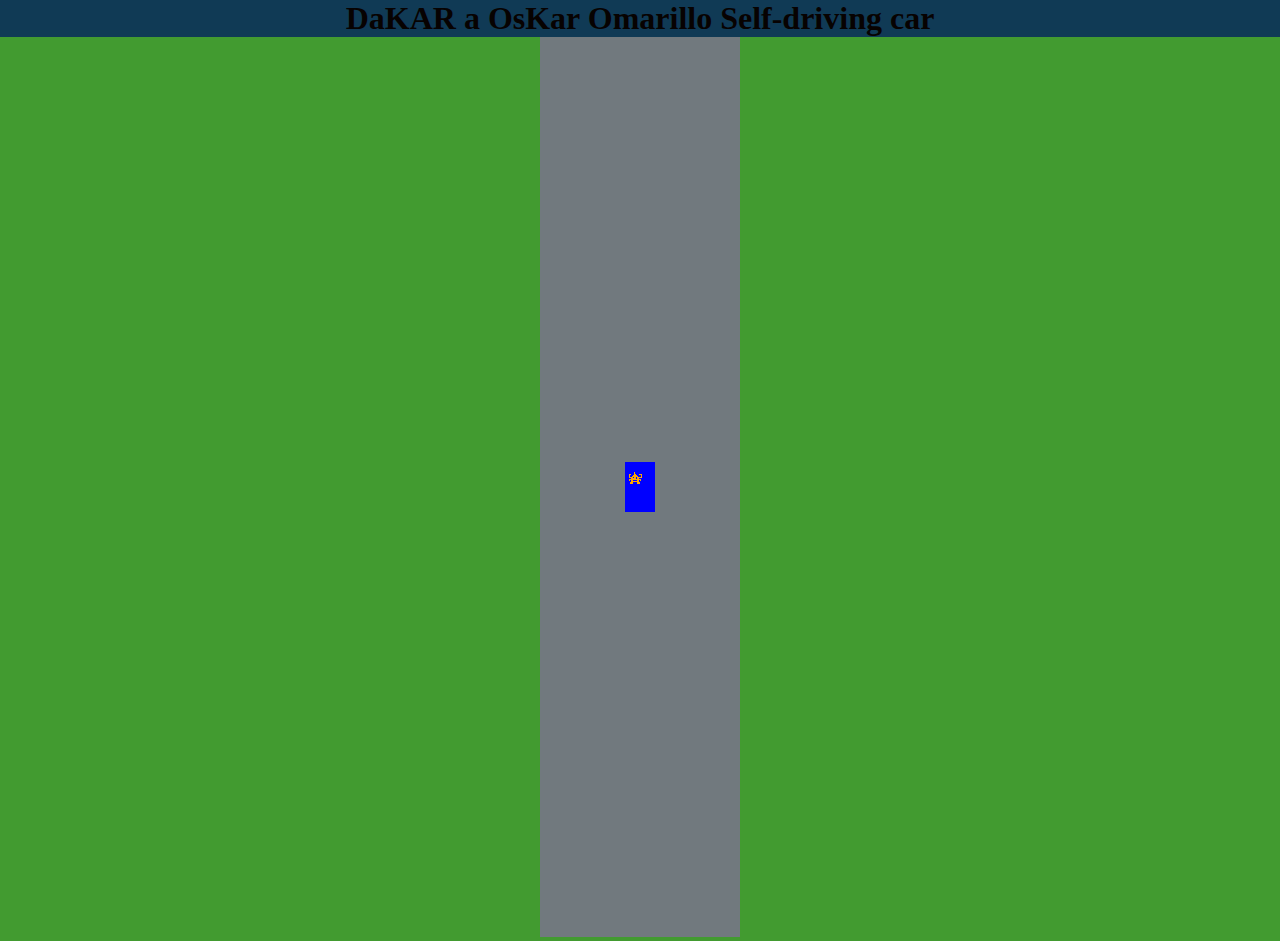
<file: 1. Car driving mechanics/index.html>
<!DOCTYPE html>
<html lang="it">
    <title>DaKar </title>
    <link rel="stylesheet" href="style.css">
</head>
<body>
    <h1>DaKAR a OsKar Omarillo Self-driving car</h1>
    <canvas id="myCanvas"></canvas>
    <script type="module" src="main.js"></script>
</body>
</html>
</file>
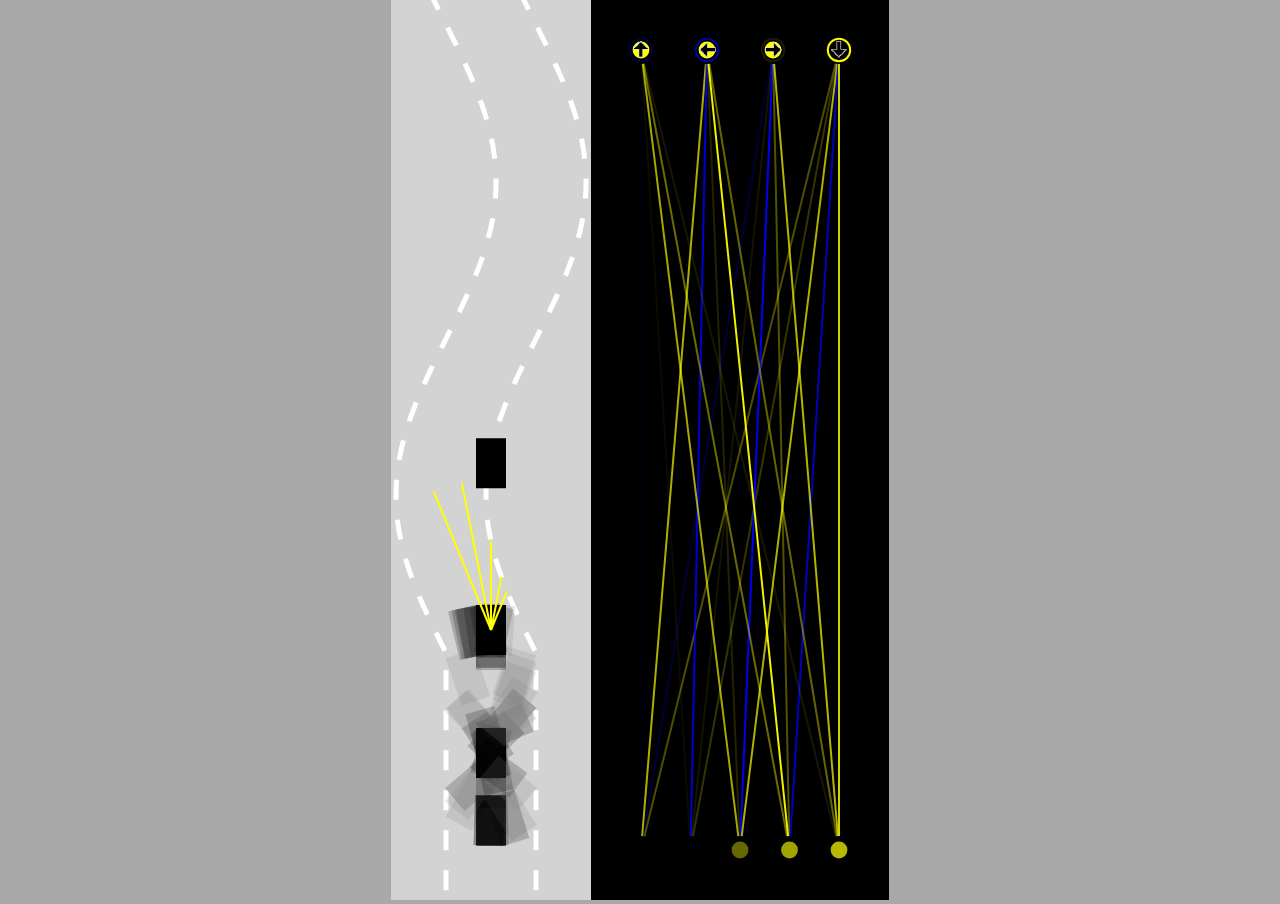
<file: 10. Live stream variant/index.html>
<!DOCTYPE html>
<html>
<head>
   <title>JS - Self-driving Car - LIVE</title>
   <link rel="stylesheet" href="style.css">
</head>
<body>
   <canvas id="carCanvas"></canvas><canvas id="networkCanvas"></canvas>
   <script src="visualizer.js"></script>
   <script src="network.js"></script>
   <script src="sensor.js"></script>
   <script src="utils.js"></script>
   <script src="road.js"></script>
   <script src="controls.js"></script>
   <script src="car.js"></script>
   <script src="main.js"></script>
</body>
</html>
</file>
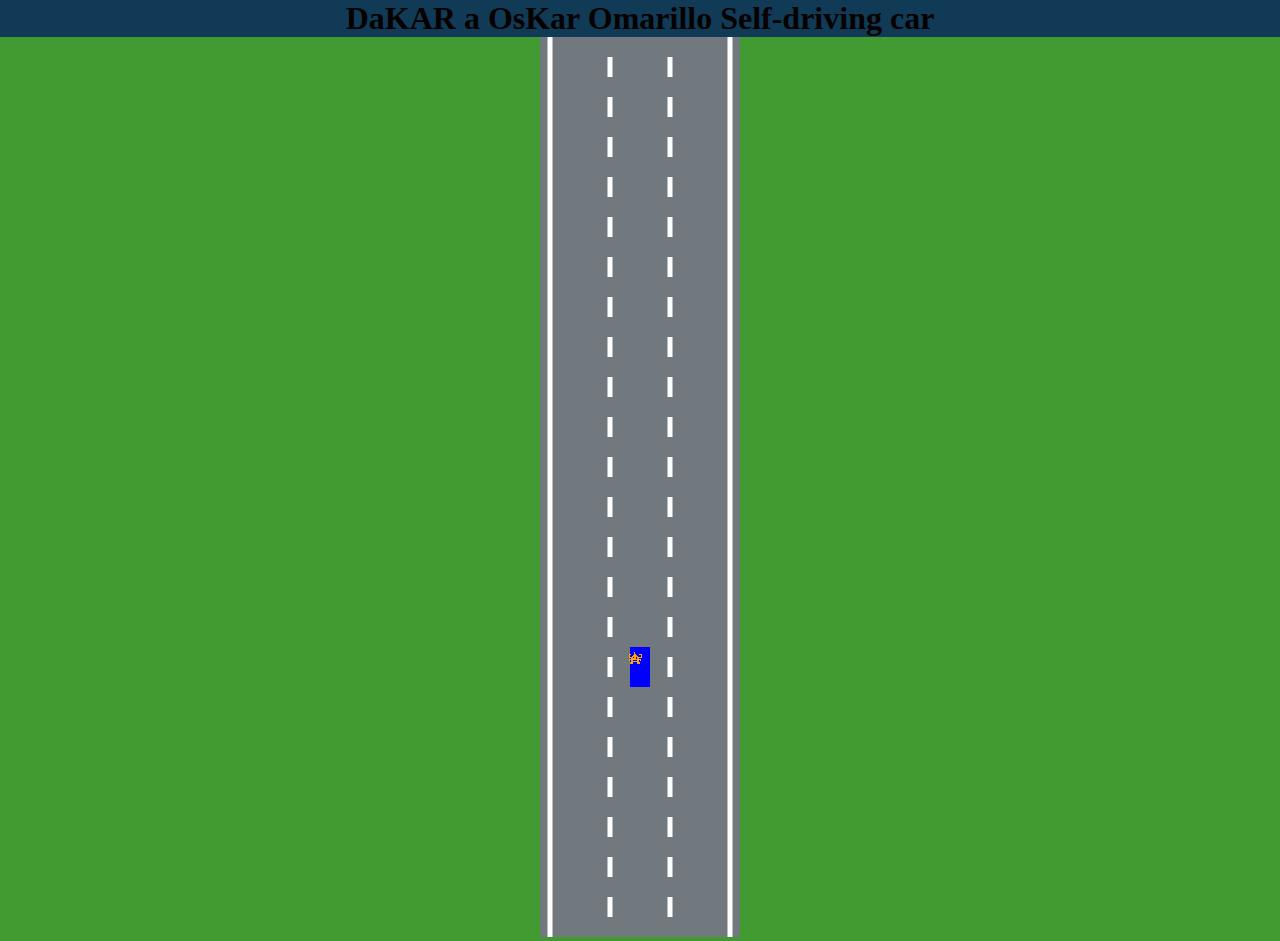
<file: 2. Road definition/index.html>
<!DOCTYPE html>
<html lang="it">
    <title>DaKar </title>
    <link rel="stylesheet" href="style.css">
</head>
<body>
    <h1>DaKAR a OsKar Omarillo Self-driving car</h1>

    <canvas id="myCanvas"></canvas>
    <script type="module" src="main.js"></script>
</body>
</html>
</file>
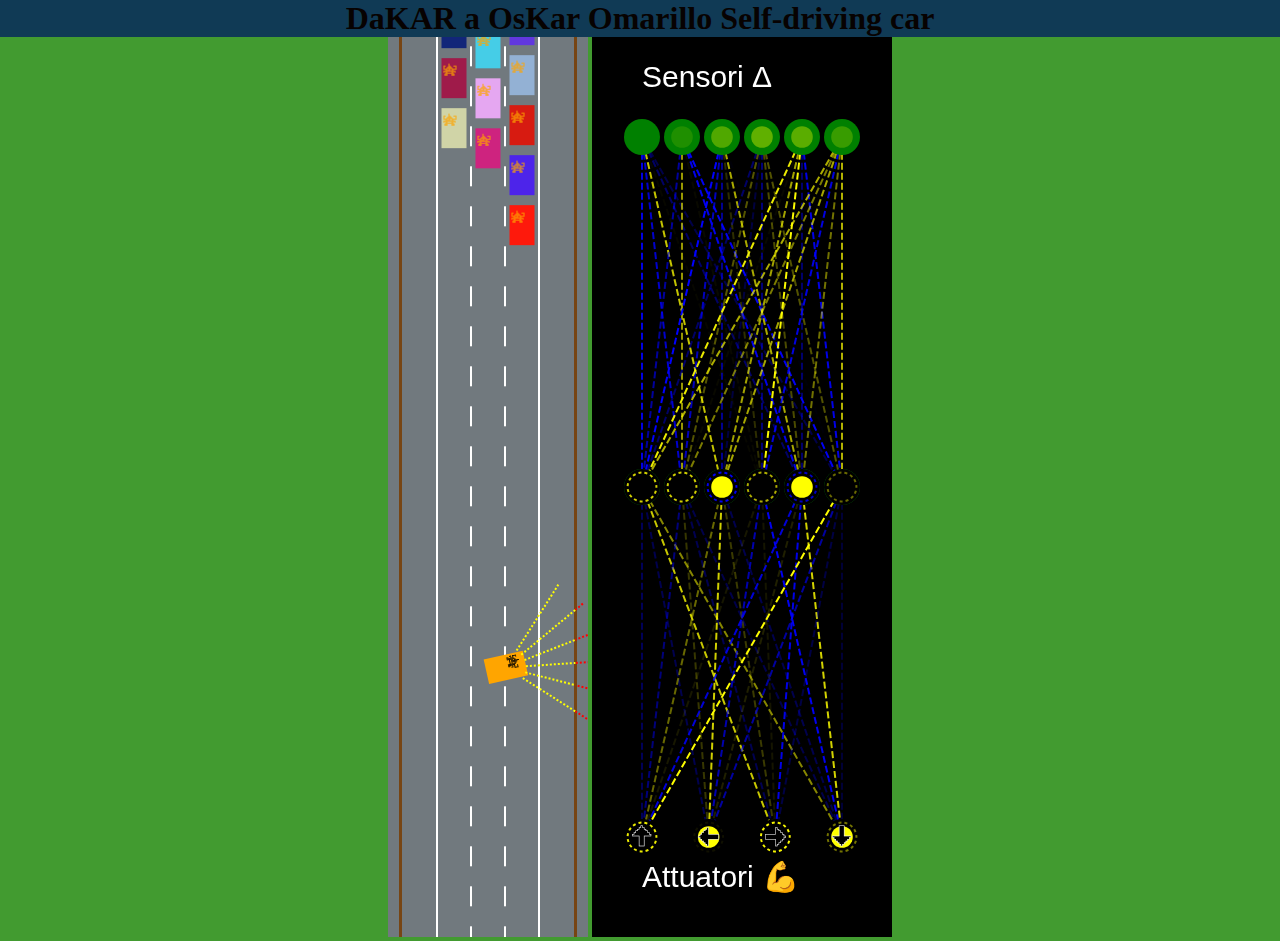
<file: 6. Neural network/index.html>
<!DOCTYPE html>
<html lang="it">
    <title>OsKar </title>
    <link rel="stylesheet" href="style.css">
</head>
<body>
    <h1>DaKAR a OsKar Omarillo Self-driving car</h1>

    <canvas id="myCanvas"></canvas>
    <canvas id="networkCanvas"></canvas>
    <script type="module" src="main.js"></script>
</body>
</html>
</file>
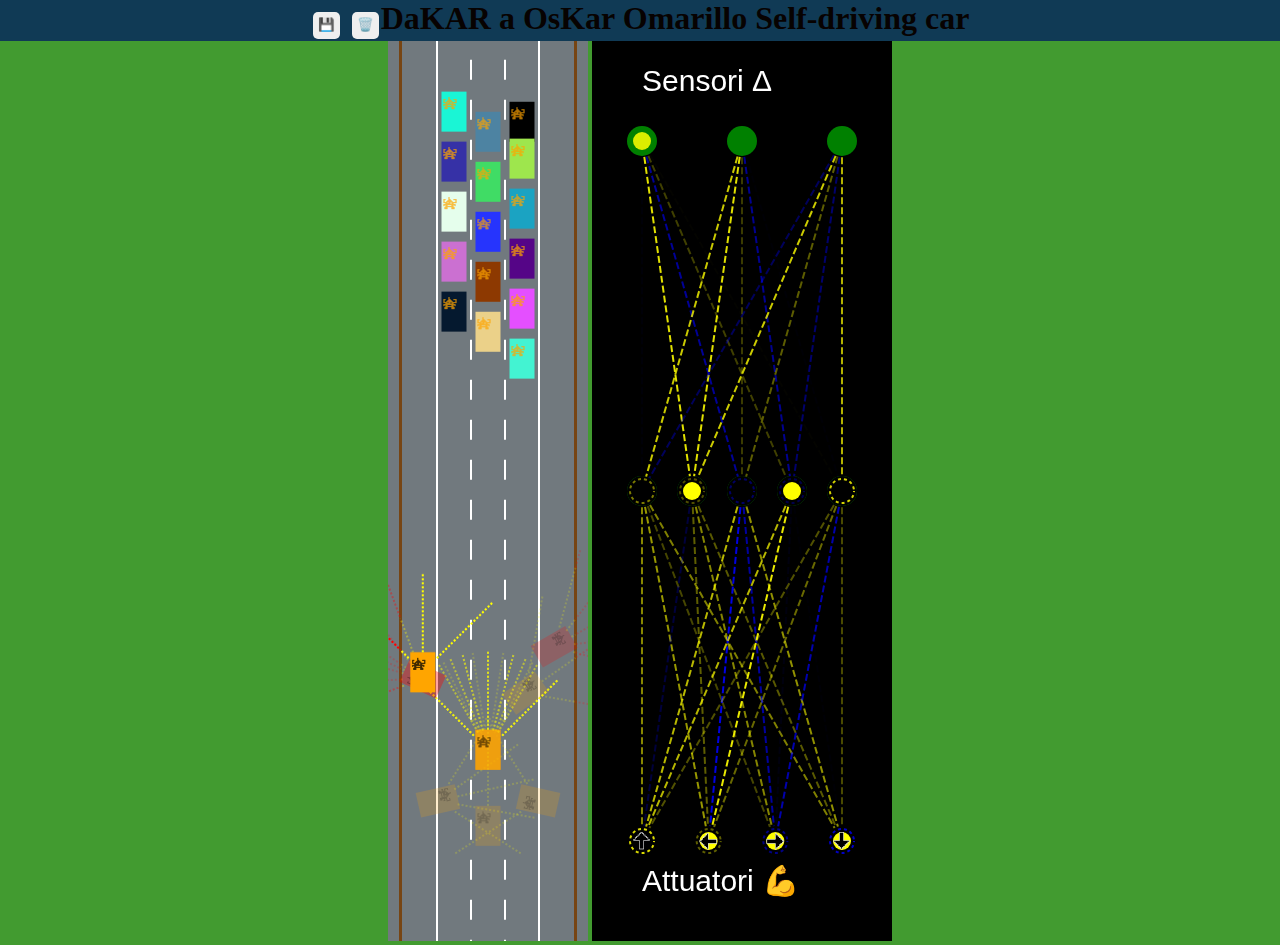
<file: 7. Visualizing neural networks/index.html>
<!DOCTYPE html>
<html lang="it">
    <title>OsKar </title>
    <link rel="stylesheet" href="style.css">
   
    <script type="module" >
        import { save, discard } from './main.js';
        window.save = save; // rende la funzione disponibile globalmente
        window.discard = discard; // rende la funzione disponibile globalmente

   </script>
</head>
<body>
    <h1><button onclick="save()">💾</button>
        <button onclick="discard()">🗑️</button>DaKAR a OsKar Omarillo Self-driving car</h1>

    <canvas id="myCanvas"></canvas>
    <canvas id="networkCanvas"></canvas>
    <script type="module" src="main.js"></script>
</body>
</html>
</file>
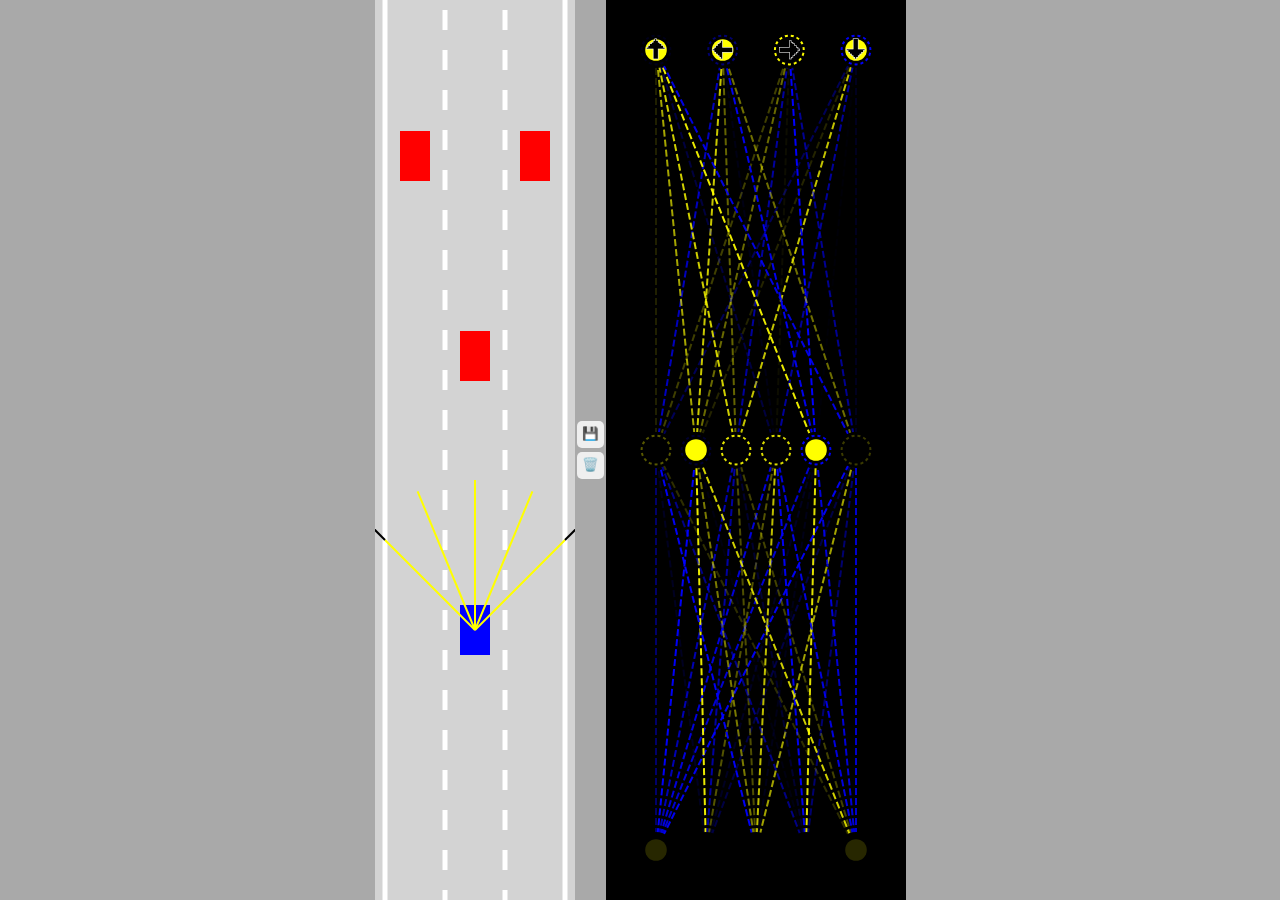
<file: 8. Optimizing neural networks/index.html>
<!DOCTYPE html>
<head>
    <title>Self-driving car - No libraries</title>
    <link rel="stylesheet" href="style.css">
</head>
<body>
    <canvas id="carCanvas"></canvas>
    <div id="verticalButtons">
        <button onclick="save()">💾</button>
        <button onclick="discard()">🗑️</button>
    </div>
    <canvas id="networkCanvas"></canvas>
    <script src="visualizer.js"></script>
    <script src="network.js"></script>
    <script src="sensor.js"></script>
    <script src="utils.js"></script>
    <script src="road.js"></script>
    <script src="controls.js"></script>
    <script src="car.js"></script>
    <script src="main.js"></script>
</body>
</html>
</file>
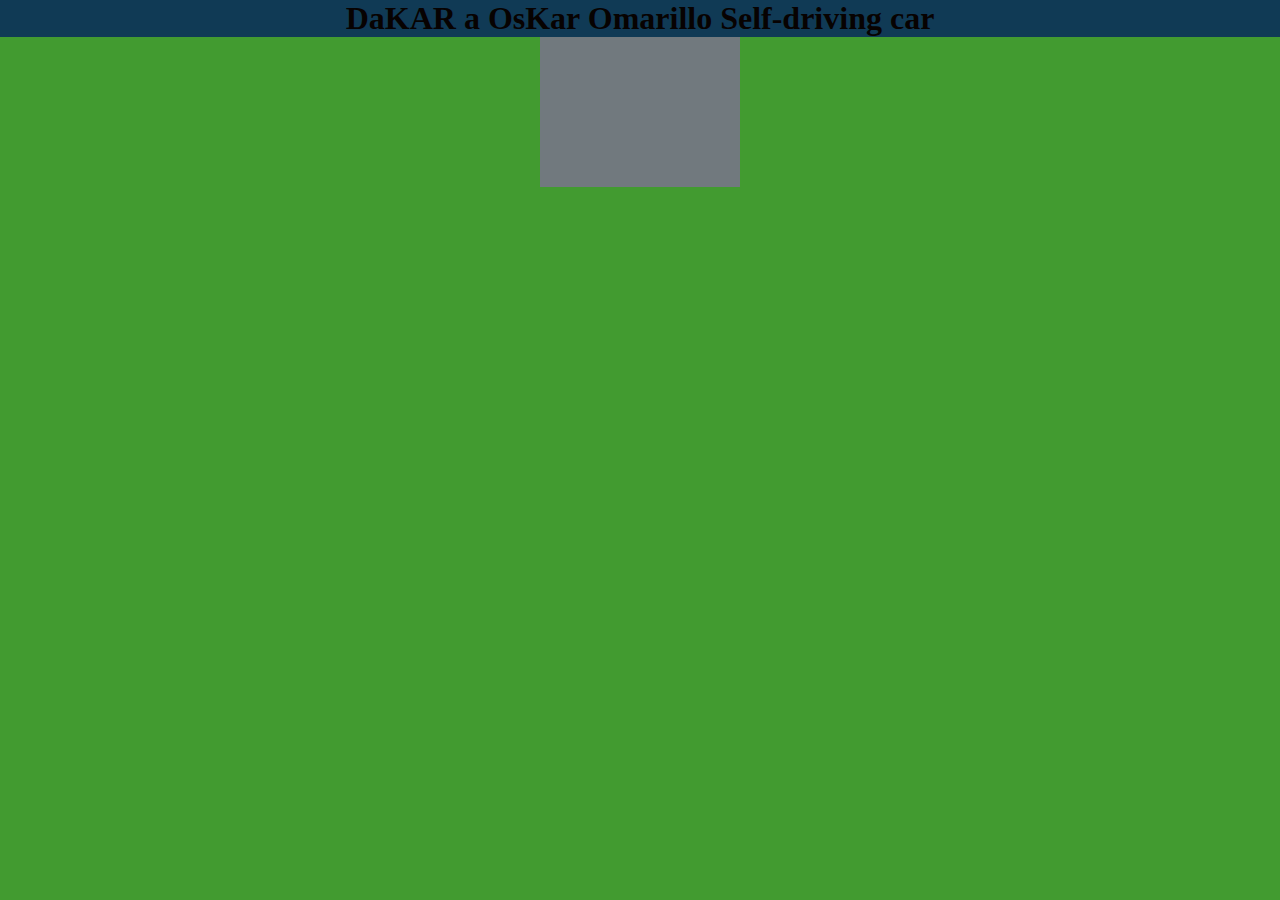
<file: 1. Car driving mechanics/mainA.html>
<!DOCTYPE html>
<html lang="it">
    <title>DaKar </title>
    <link rel="stylesheet" href="style.css">
</head>
<body>
    <h1>DaKAR a OsKar Omarillo Self-driving car</h1>
    <canvas id="myCanvas"></canvas>
    <script src="controls.js"></script>
    <script src="dakarA.js"></script> 
    <script src="mainA.js"></script>
</body>
</html>
</file>
<file: 1. Car driving mechanics/style.css>
body{
    margin:0;
    background:rgb(66, 155, 48);
    overflow:hidden;
    text-align:center;
    
}
#myCanvas{
    background:#71797E;
}
h1{
    background:#103a55;
    color: #070201;
    margin: 0px; /* Imposta un margine di 10px su tutti i lati */
}
</file>
<file: 10. Live stream variant/style.css>
body{
   margin:0;
   background:darkgray;
   overflow:hidden;
   text-align:center;
}
#carCanvas{
   background:lightgray;
}
#networkCanvas{
   background:black;
}
</file>
<file: 2. Road definition/style.css>
body{
    margin:0;
    background:rgb(66, 155, 48);
    overflow:hidden;
    text-align:center;
    
}
#myCanvas{
    background:#71797E;
}
h1{
    background:#103a55;
    color: #070201;
    margin: 0px; /* Imposta un margine di 10px su tutti i lati */
}
</file>
<file: 6. Neural network/style.css>
body{
    margin:0;
    background:rgb(66, 155, 48);
    overflow:hidden;
    text-align:center;
    
}
#networkCanvas{
    background:black;
}
#myCanvas{
    background:#71797E;
}
h1{
    background:#103a55;
    color: #070201;
    margin: 0px; /* Imposta un margine di 10px su tutti i lati */
}
</file>
<file: 7. Visualizing neural networks/style.css>
body{
    margin:0;
    background:rgb(66, 155, 48);
    overflow:hidden;
    text-align:center;
    
}

#verticalButtons{
    display:flex;
    flex-direction:column;
}

button{
    border: none;
    border-radius: 5px;
    padding: 5px 5px 7px 5px;
    margin: 2px;
    cursor:pointer;
}
button:hover{
    background:blue;
}
#networkCanvas{
    background:black;
}
#myCanvas{
    background:#71797E;
}
h1{
    background:#103a55;
    color: #070201;
    margin: 0px; /* Imposta un margine di 10px su tutti i lati */
}
</file>
<file: 8. Optimizing neural networks/style.css>
body{
    margin:0;
    background:darkgray;
    overflow:hidden;
    display:flex;
    justify-content:center;
    align-items:center;
}

#verticalButtons{
    display:flex;
    flex-direction:column;
}

button{
    border: none;
    border-radius: 5px;
    padding: 5px 5px 7px 5px;
    margin: 2px;
    cursor:pointer;
}
button:hover{
    background:blue;
}

#networkCanvas{
    background:black;
}
#carCanvas{
    background:lightgray;
}
</file>
